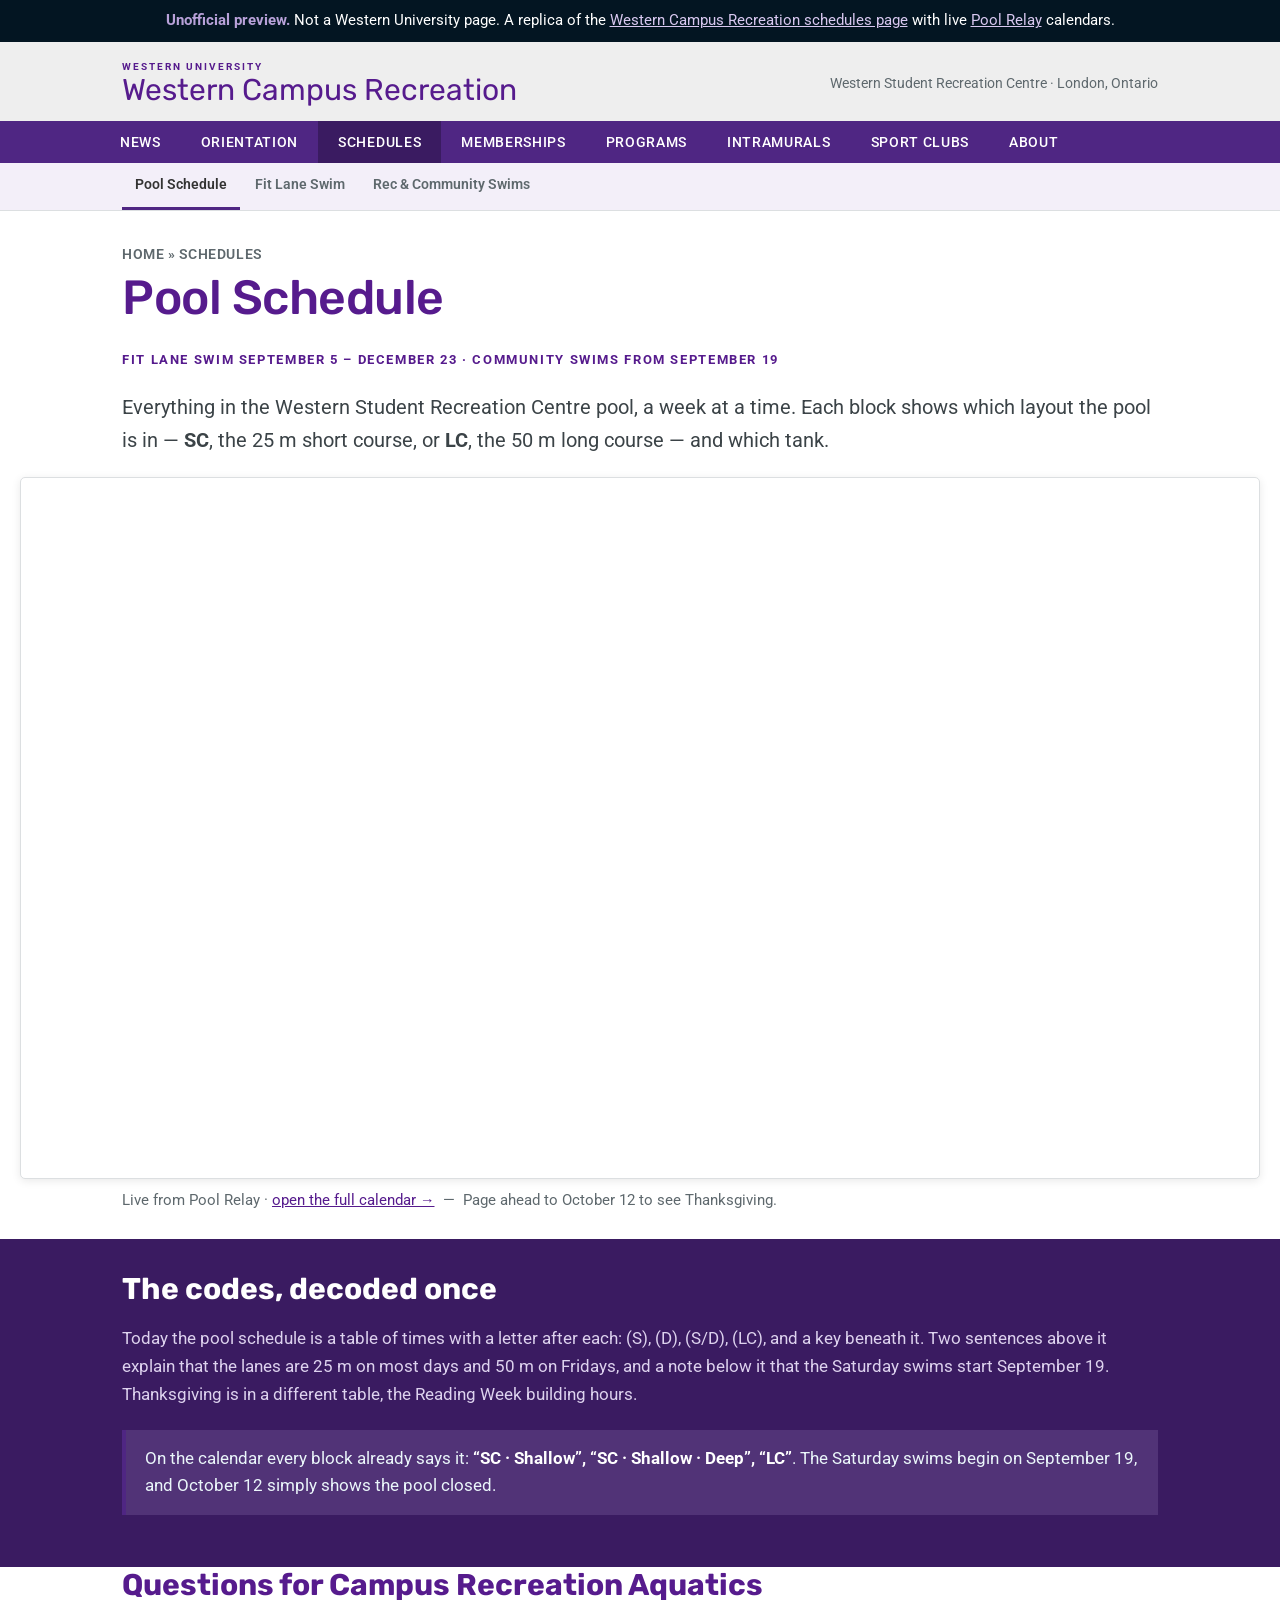
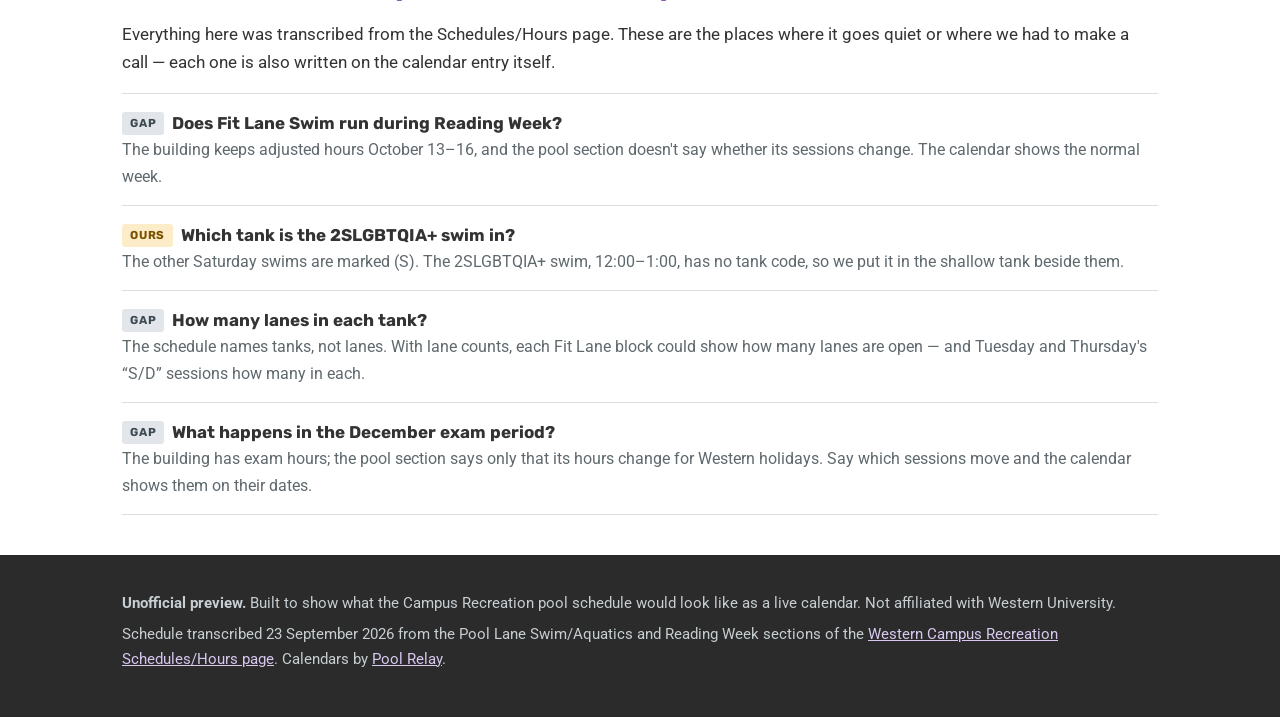
<file: index.html>
<!DOCTYPE html>
<!--
  UNOFFICIAL PREVIEW. Not a Western University website.
  Generated by build.py — edit that, not this file.
-->
<html lang="en">
<head>
<meta charset="utf-8">
<meta name="viewport" content="width=device-width, initial-scale=1">
<meta name="robots" content="noindex, nofollow">
<title>Pool Schedule &mdash; Western Campus Recreation (Pool Relay preview)</title>
<meta name="description" content="Unofficial preview of the Western Campus Recreation pool schedule as a live Pool Relay calendar.">
<link rel="preconnect" href="https://fonts.googleapis.com">
<link rel="preconnect" href="https://fonts.gstatic.com" crossorigin>
<link href="https://fonts.googleapis.com/css2?family=Roboto:wght@400;500;700&family=Rubik:wght@400;500;600&display=swap" rel="stylesheet">
<link rel="stylesheet" href="style.css">
</head>
<body>

<div class="ribbon">
  <b>Unofficial preview.</b> Not a Western University page. A replica of the
  <a href="https://www.uwo.ca/campusrec/schedules/index.html" target="_blank" rel="noopener">Western Campus Recreation schedules page</a>
  with live <a href="https://www.poolrelay.com" target="_blank" rel="noopener">Pool&nbsp;Relay</a> calendars.
</div>

<header class="brandbar">
  <div class="wrap inner">
    <a class="mark" href="index.html"><span class="city">WESTERN UNIVERSITY</span>Western Campus Recreation</a>
    <div class="tel">Western Student Recreation Centre &middot; London, Ontario</div>
  </div>
</header>

<nav class="main">
  <ul>
    <li><a href="https://www.uwo.ca/campusrec/" target="_blank" rel="noopener">News</a></li>
    <li><a href="https://www.uwo.ca/campusrec/" target="_blank" rel="noopener">Orientation</a></li>
    <li class="on"><a href="index.html">Schedules</a></li>
    <li><a href="https://www.uwo.ca/campusrec/" target="_blank" rel="noopener">Memberships</a></li>
    <li><a href="https://www.uwo.ca/campusrec/" target="_blank" rel="noopener">Programs</a></li>
    <li><a href="https://www.uwo.ca/campusrec/" target="_blank" rel="noopener">Intramurals</a></li>
    <li><a href="https://www.uwo.ca/campusrec/" target="_blank" rel="noopener">Sport Clubs</a></li>
    <li><a href="https://www.uwo.ca/campusrec/" target="_blank" rel="noopener">About</a></li>
  </ul>
</nav>

<nav class="sub">
  <ul>
    <li class="on"><a href="index.html">Pool Schedule</a></li>
    <li><a href="fit-lane-swim.html">Fit Lane Swim</a></li>
    <li><a href="community-swims.html">Rec &amp; Community Swims</a></li>
  </ul>
</nav>

<section class="wrap hero">
  <div class="crumb">Home &raquo; Schedules</div>
  <h1>Pool Schedule</h1>
  <p class="kicker">Fit Lane Swim September 5 &ndash; December 23 &middot; community swims from September 19</p>
  <p class="lead">Everything in the Western Student Recreation Centre pool, a week at a time. Each block
  shows which layout the pool is in &mdash; <strong>SC</strong>, the 25 m short course, or
  <strong>LC</strong>, the 50 m long course &mdash; and which tank.</p>

  <div class="cal">
    <iframe src="https://www.poolrelay.com/embed/JZFbwQPBPYl4stBPd8MkF8"
            title="Western WSRC Pool — this week" loading="lazy"></iframe>
  </div>
  <p class="capt">Live from Pool Relay &middot;
    <a href="https://www.poolrelay.com/v/JZFbwQPBPYl4stBPd8MkF8" target="_blank" rel="noopener">open the full calendar &rarr;</a> &nbsp;&mdash;&nbsp; Page ahead to October 12 to see Thanksgiving.
  </p>

</section>

<div class="trail">
  <div class="wrap">
    <h2>The codes, decoded once</h2>
    <p>Today the pool schedule is a table of times with a letter after each: (S), (D), (S/D), (LC), and a key
    beneath it. Two sentences above it explain that the lanes are 25 m on most days and 50 m on Fridays, and a
    note below it that the Saturday swims start September 19. Thanksgiving is in a different table, the
    Reading Week building hours.</p>
    <p class="answer">On the calendar every block already says it: <b>&ldquo;SC · Shallow&rdquo;, &ldquo;SC ·
    Shallow · Deep&rdquo;, &ldquo;LC&rdquo;</b>. The Saturday swims begin on September 19, and October 12
    simply shows the pool closed.</p>
  </div>
</div>

<section class="wrap">
  <h2>Questions for Campus Recreation Aquatics</h2>
  <p>Everything here was transcribed from the Schedules/Hours page. These are the places where it goes
  quiet or where we had to make a call &mdash; each one is also written on the calendar entry itself.</p>

  <ul class="qa">
    <li>
      <div class="q"><span class="tag gap">Gap</span>Does Fit Lane Swim run during Reading Week?</div>
      <div class="a">The building keeps adjusted hours October 13&ndash;16, and the pool section doesn't
      say whether its sessions change. The calendar shows the normal week.</div>
    </li>
    <li>
      <div class="q"><span class="tag ours">Ours</span>Which tank is the 2SLGBTQIA+ swim in?</div>
      <div class="a">The other Saturday swims are marked (S). The 2SLGBTQIA+ swim, 12:00&ndash;1:00, has no
      tank code, so we put it in the shallow tank beside them.</div>
    </li>
    <li>
      <div class="q"><span class="tag gap">Gap</span>How many lanes in each tank?</div>
      <div class="a">The schedule names tanks, not lanes. With lane counts, each Fit Lane block could show
      how many lanes are open &mdash; and Tuesday and Thursday's &ldquo;S/D&rdquo; sessions how many in each.</div>
    </li>
    <li>
      <div class="q"><span class="tag gap">Gap</span>What happens in the December exam period?</div>
      <div class="a">The building has exam hours; the pool section says only that its hours change for Western
      holidays. Say which sessions move and the calendar shows them on their dates.</div>
    </li>
  </ul>
</section>


<footer>
  <div class="wrap">
    <p><strong>Unofficial preview.</strong> Built to show what the Campus Recreation pool schedule would
    look like as a live calendar. Not affiliated with Western University.</p>
    <p>Schedule transcribed 23 September 2026 from the Pool Lane Swim/Aquatics and Reading Week sections of
    the <a href="https://www.uwo.ca/campusrec/schedules/index.html" target="_blank" rel="noopener">Western Campus Recreation Schedules/Hours page</a>. Calendars by
    <a href="https://www.poolrelay.com" target="_blank" rel="noopener">Pool Relay</a>.</p>
  </div>
</footer>

</body>
</html>
</file>
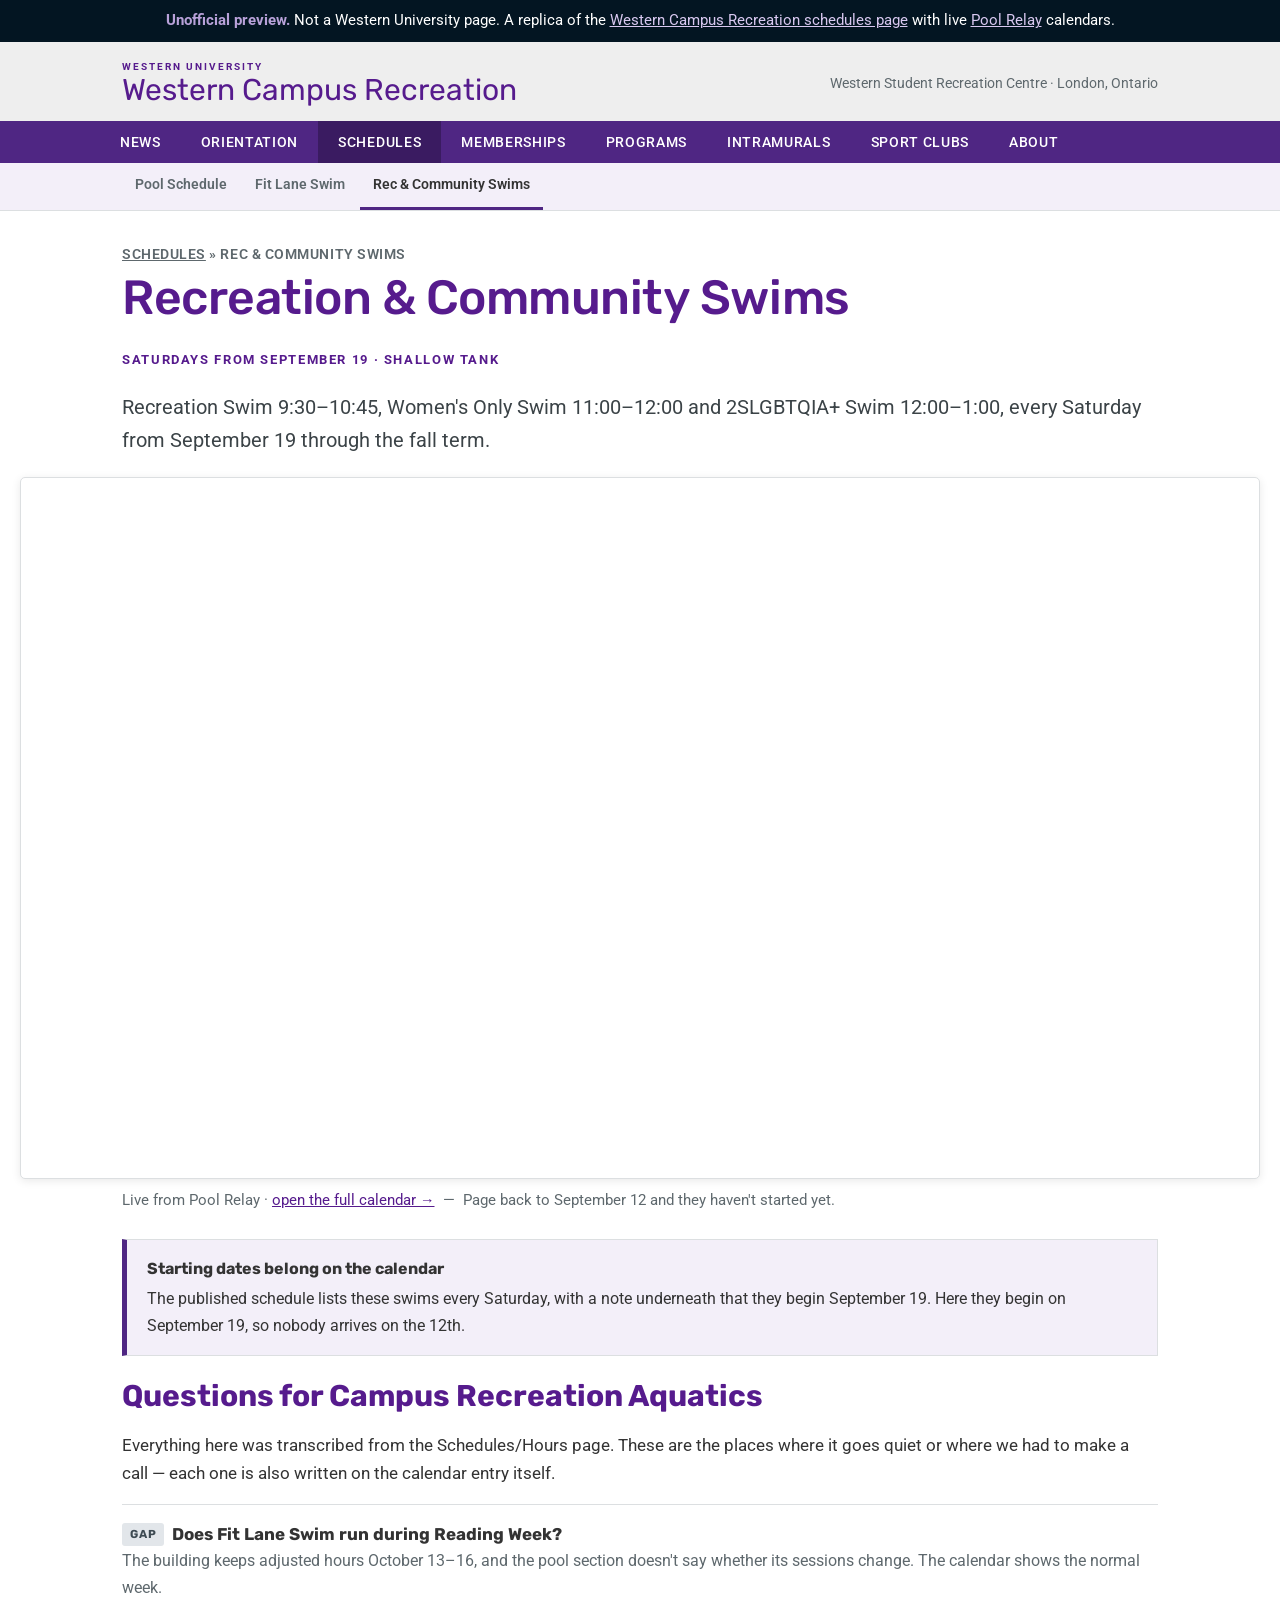
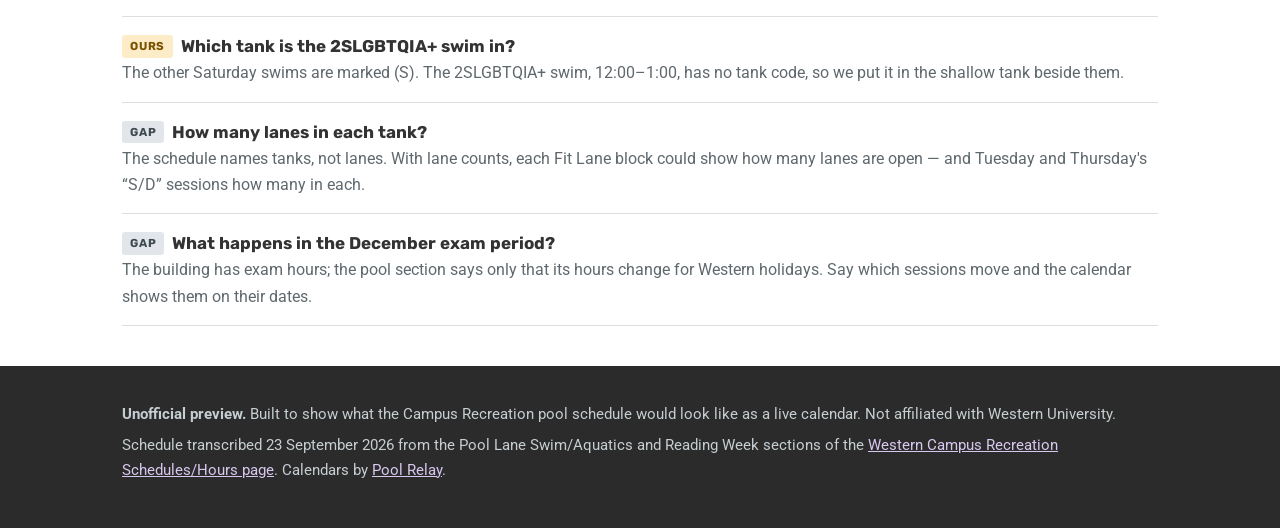
<file: community-swims.html>
<!DOCTYPE html>
<!--
  UNOFFICIAL PREVIEW. Not a Western University website.
  Generated by build.py — edit that, not this file.
-->
<html lang="en">
<head>
<meta charset="utf-8">
<meta name="viewport" content="width=device-width, initial-scale=1">
<meta name="robots" content="noindex, nofollow">
<title>Rec &amp; Community Swims &mdash; Western Campus Recreation (Pool Relay preview)</title>
<meta name="description" content="Unofficial preview: Western's Saturday recreation, Women's Only and 2SLGBTQIA+ swims.">
<link rel="preconnect" href="https://fonts.googleapis.com">
<link rel="preconnect" href="https://fonts.gstatic.com" crossorigin>
<link href="https://fonts.googleapis.com/css2?family=Roboto:wght@400;500;700&family=Rubik:wght@400;500;600&display=swap" rel="stylesheet">
<link rel="stylesheet" href="style.css">
</head>
<body>

<div class="ribbon">
  <b>Unofficial preview.</b> Not a Western University page. A replica of the
  <a href="https://www.uwo.ca/campusrec/schedules/index.html" target="_blank" rel="noopener">Western Campus Recreation schedules page</a>
  with live <a href="https://www.poolrelay.com" target="_blank" rel="noopener">Pool&nbsp;Relay</a> calendars.
</div>

<header class="brandbar">
  <div class="wrap inner">
    <a class="mark" href="index.html"><span class="city">WESTERN UNIVERSITY</span>Western Campus Recreation</a>
    <div class="tel">Western Student Recreation Centre &middot; London, Ontario</div>
  </div>
</header>

<nav class="main">
  <ul>
    <li><a href="https://www.uwo.ca/campusrec/" target="_blank" rel="noopener">News</a></li>
    <li><a href="https://www.uwo.ca/campusrec/" target="_blank" rel="noopener">Orientation</a></li>
    <li class="on"><a href="index.html">Schedules</a></li>
    <li><a href="https://www.uwo.ca/campusrec/" target="_blank" rel="noopener">Memberships</a></li>
    <li><a href="https://www.uwo.ca/campusrec/" target="_blank" rel="noopener">Programs</a></li>
    <li><a href="https://www.uwo.ca/campusrec/" target="_blank" rel="noopener">Intramurals</a></li>
    <li><a href="https://www.uwo.ca/campusrec/" target="_blank" rel="noopener">Sport Clubs</a></li>
    <li><a href="https://www.uwo.ca/campusrec/" target="_blank" rel="noopener">About</a></li>
  </ul>
</nav>

<nav class="sub">
  <ul>
    <li><a href="index.html">Pool Schedule</a></li>
    <li><a href="fit-lane-swim.html">Fit Lane Swim</a></li>
    <li class="on"><a href="community-swims.html">Rec &amp; Community Swims</a></li>
  </ul>
</nav>

<section class="wrap hero">
  <div class="crumb"><a href="index.html">Schedules</a> &raquo; Rec &amp; Community Swims</div>
  <h1>Recreation &amp; Community Swims</h1>
  <p class="kicker">Saturdays from September 19 &middot; shallow tank</p>
  <p class="lead">Recreation Swim 9:30&ndash;10:45, Women's Only Swim 11:00&ndash;12:00 and 2SLGBTQIA+
  Swim 12:00&ndash;1:00, every Saturday from September 19 through the fall term.</p>

  <div class="cal">
    <iframe src="https://www.poolrelay.com/embed/jqQnktEJJFMjZallFoztFW"
            title="Western Rec & Community Swims — Saturdays" loading="lazy"></iframe>
  </div>
  <p class="capt">Live from Pool Relay &middot;
    <a href="https://www.poolrelay.com/v/jqQnktEJJFMjZallFoztFW" target="_blank" rel="noopener">open the full calendar &rarr;</a> &nbsp;&mdash;&nbsp; Page back to September 12 and they haven't started yet.
  </p>

</section>

<section class="wrap">
  <div class="note">
    <span class="hd">Starting dates belong on the calendar</span>
    The published schedule lists these swims every Saturday, with a note underneath that they begin
    September 19. Here they begin on September 19, so nobody arrives on the 12th.
  </div>
</section>

<section class="wrap">
  <h2>Questions for Campus Recreation Aquatics</h2>
  <p>Everything here was transcribed from the Schedules/Hours page. These are the places where it goes
  quiet or where we had to make a call &mdash; each one is also written on the calendar entry itself.</p>

  <ul class="qa">
    <li>
      <div class="q"><span class="tag gap">Gap</span>Does Fit Lane Swim run during Reading Week?</div>
      <div class="a">The building keeps adjusted hours October 13&ndash;16, and the pool section doesn't
      say whether its sessions change. The calendar shows the normal week.</div>
    </li>
    <li>
      <div class="q"><span class="tag ours">Ours</span>Which tank is the 2SLGBTQIA+ swim in?</div>
      <div class="a">The other Saturday swims are marked (S). The 2SLGBTQIA+ swim, 12:00&ndash;1:00, has no
      tank code, so we put it in the shallow tank beside them.</div>
    </li>
    <li>
      <div class="q"><span class="tag gap">Gap</span>How many lanes in each tank?</div>
      <div class="a">The schedule names tanks, not lanes. With lane counts, each Fit Lane block could show
      how many lanes are open &mdash; and Tuesday and Thursday's &ldquo;S/D&rdquo; sessions how many in each.</div>
    </li>
    <li>
      <div class="q"><span class="tag gap">Gap</span>What happens in the December exam period?</div>
      <div class="a">The building has exam hours; the pool section says only that its hours change for Western
      holidays. Say which sessions move and the calendar shows them on their dates.</div>
    </li>
  </ul>
</section>


<footer>
  <div class="wrap">
    <p><strong>Unofficial preview.</strong> Built to show what the Campus Recreation pool schedule would
    look like as a live calendar. Not affiliated with Western University.</p>
    <p>Schedule transcribed 23 September 2026 from the Pool Lane Swim/Aquatics and Reading Week sections of
    the <a href="https://www.uwo.ca/campusrec/schedules/index.html" target="_blank" rel="noopener">Western Campus Recreation Schedules/Hours page</a>. Calendars by
    <a href="https://www.poolrelay.com" target="_blank" rel="noopener">Pool Relay</a>.</p>
  </div>
</footer>

</body>
</html>
</file>
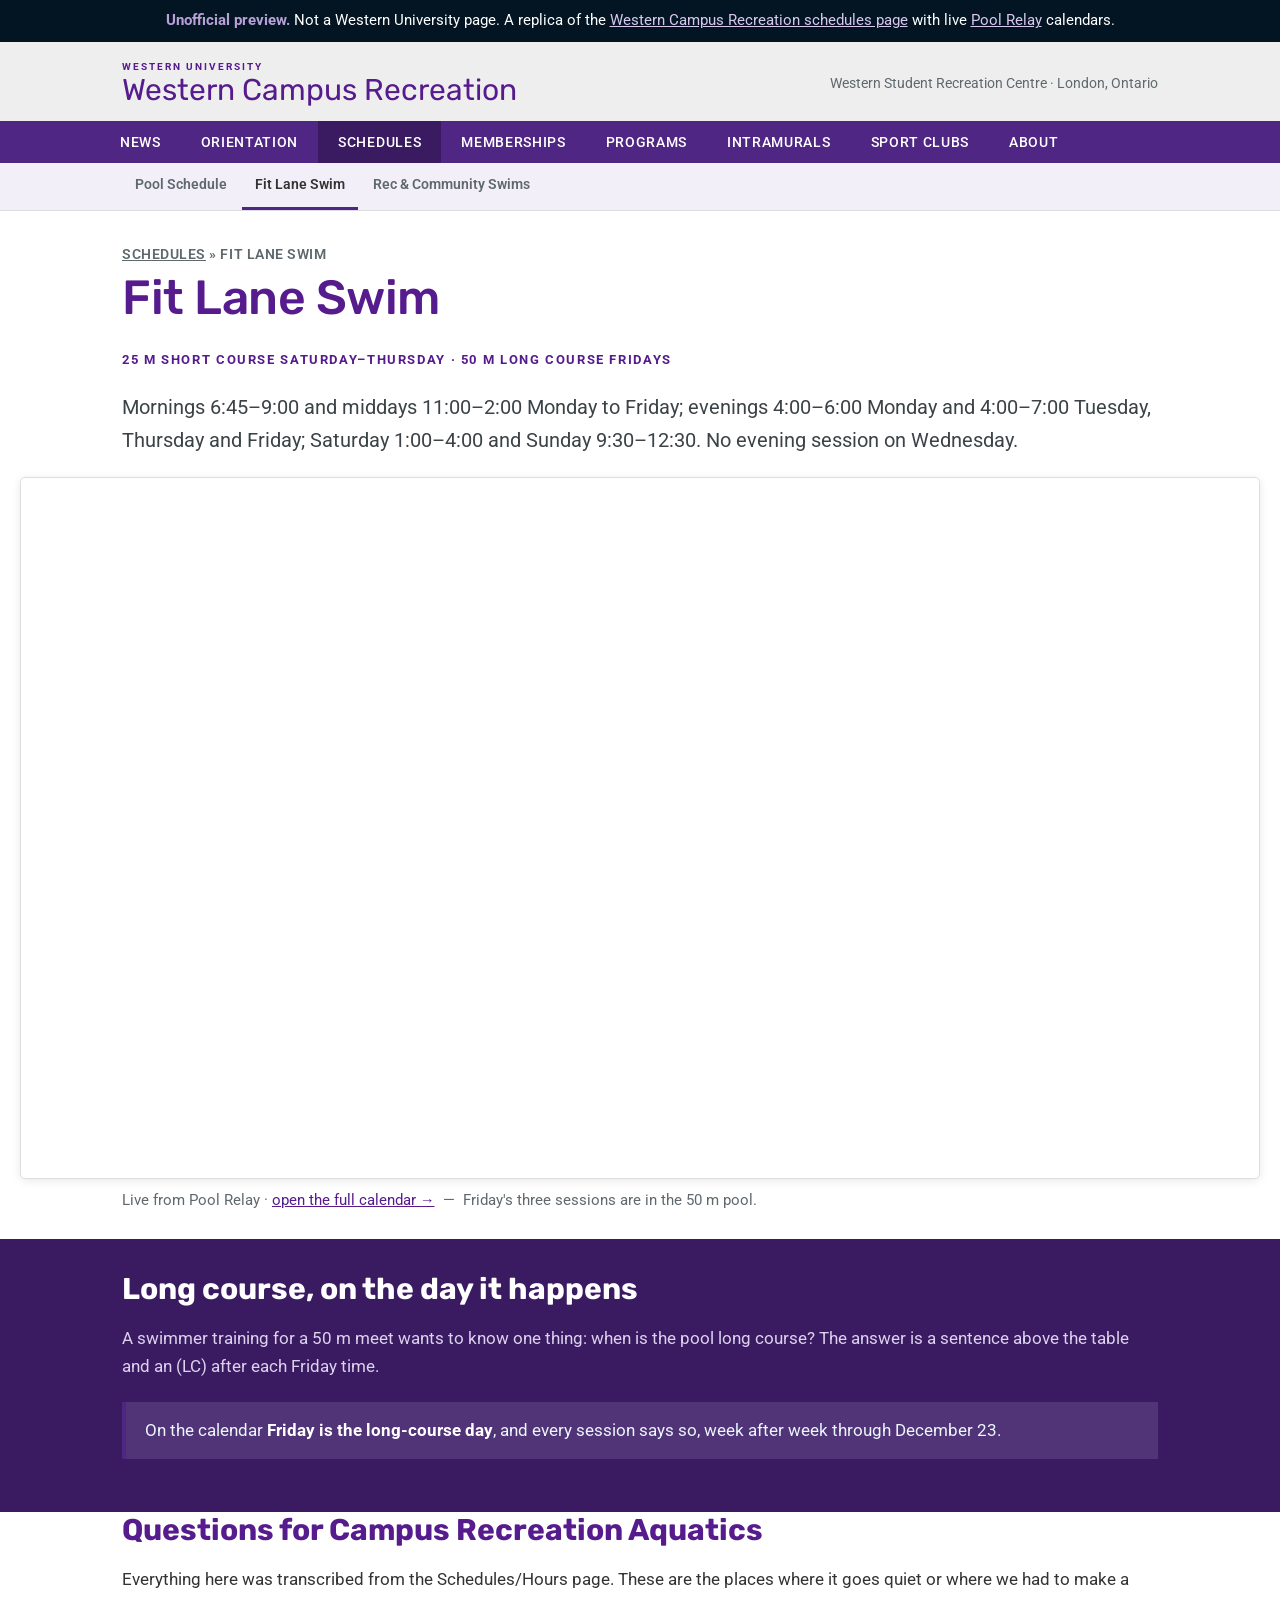
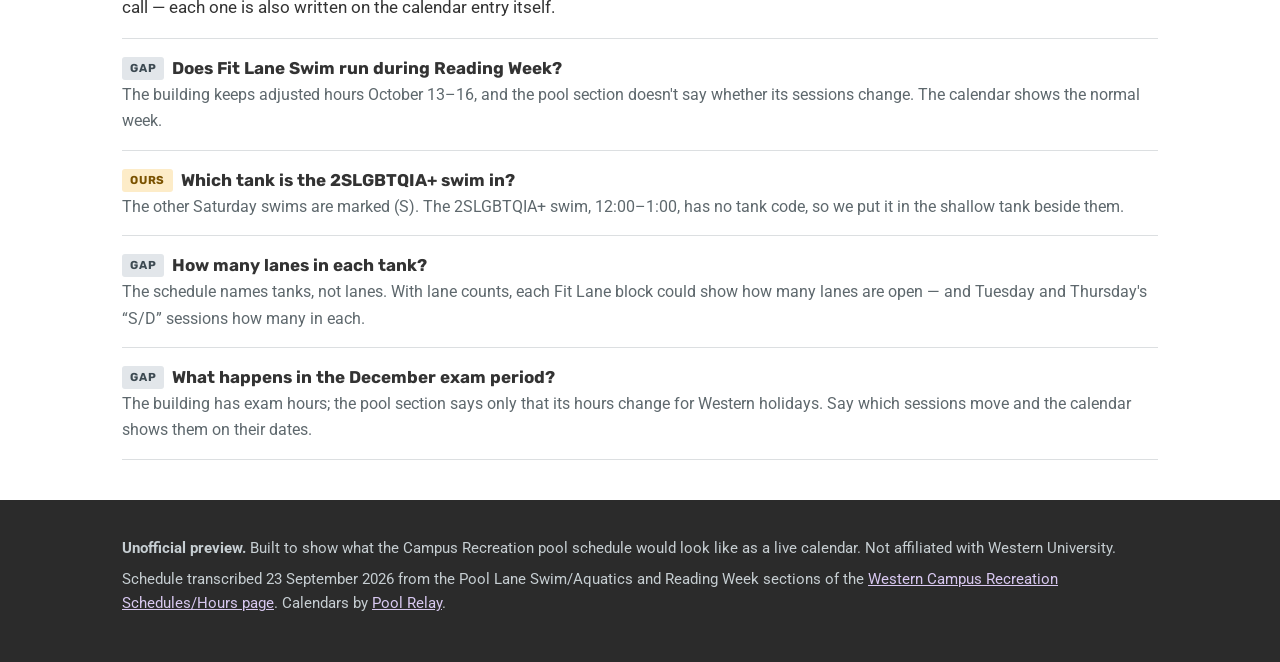
<file: fit-lane-swim.html>
<!DOCTYPE html>
<!--
  UNOFFICIAL PREVIEW. Not a Western University website.
  Generated by build.py — edit that, not this file.
-->
<html lang="en">
<head>
<meta charset="utf-8">
<meta name="viewport" content="width=device-width, initial-scale=1">
<meta name="robots" content="noindex, nofollow">
<title>Fit Lane Swim &mdash; Western Campus Recreation (Pool Relay preview)</title>
<meta name="description" content="Unofficial preview: Western Fit Lane Swim, with the 25 m and 50 m days on the calendar.">
<link rel="preconnect" href="https://fonts.googleapis.com">
<link rel="preconnect" href="https://fonts.gstatic.com" crossorigin>
<link href="https://fonts.googleapis.com/css2?family=Roboto:wght@400;500;700&family=Rubik:wght@400;500;600&display=swap" rel="stylesheet">
<link rel="stylesheet" href="style.css">
</head>
<body>

<div class="ribbon">
  <b>Unofficial preview.</b> Not a Western University page. A replica of the
  <a href="https://www.uwo.ca/campusrec/schedules/index.html" target="_blank" rel="noopener">Western Campus Recreation schedules page</a>
  with live <a href="https://www.poolrelay.com" target="_blank" rel="noopener">Pool&nbsp;Relay</a> calendars.
</div>

<header class="brandbar">
  <div class="wrap inner">
    <a class="mark" href="index.html"><span class="city">WESTERN UNIVERSITY</span>Western Campus Recreation</a>
    <div class="tel">Western Student Recreation Centre &middot; London, Ontario</div>
  </div>
</header>

<nav class="main">
  <ul>
    <li><a href="https://www.uwo.ca/campusrec/" target="_blank" rel="noopener">News</a></li>
    <li><a href="https://www.uwo.ca/campusrec/" target="_blank" rel="noopener">Orientation</a></li>
    <li class="on"><a href="index.html">Schedules</a></li>
    <li><a href="https://www.uwo.ca/campusrec/" target="_blank" rel="noopener">Memberships</a></li>
    <li><a href="https://www.uwo.ca/campusrec/" target="_blank" rel="noopener">Programs</a></li>
    <li><a href="https://www.uwo.ca/campusrec/" target="_blank" rel="noopener">Intramurals</a></li>
    <li><a href="https://www.uwo.ca/campusrec/" target="_blank" rel="noopener">Sport Clubs</a></li>
    <li><a href="https://www.uwo.ca/campusrec/" target="_blank" rel="noopener">About</a></li>
  </ul>
</nav>

<nav class="sub">
  <ul>
    <li><a href="index.html">Pool Schedule</a></li>
    <li class="on"><a href="fit-lane-swim.html">Fit Lane Swim</a></li>
    <li><a href="community-swims.html">Rec &amp; Community Swims</a></li>
  </ul>
</nav>

<section class="wrap hero">
  <div class="crumb"><a href="index.html">Schedules</a> &raquo; Fit Lane Swim</div>
  <h1>Fit Lane Swim</h1>
  <p class="kicker">25 m short course Saturday&ndash;Thursday &middot; 50 m long course Fridays</p>
  <p class="lead">Mornings 6:45&ndash;9:00 and middays 11:00&ndash;2:00 Monday to Friday; evenings 4:00&ndash;6:00
  Monday and 4:00&ndash;7:00 Tuesday, Thursday and Friday; Saturday 1:00&ndash;4:00 and Sunday
  9:30&ndash;12:30. No evening session on Wednesday.</p>

  <div class="cal">
    <iframe src="https://www.poolrelay.com/embed/NF0VU5945BliG4dBjcG4Ye"
            title="Western Fit Lane Swim — the lane swim week" loading="lazy"></iframe>
  </div>
  <p class="capt">Live from Pool Relay &middot;
    <a href="https://www.poolrelay.com/v/NF0VU5945BliG4dBjcG4Ye" target="_blank" rel="noopener">open the full calendar &rarr;</a> &nbsp;&mdash;&nbsp; Friday's three sessions are in the 50 m pool.
  </p>

</section>

<div class="trail">
  <div class="wrap">
    <h2>Long course, on the day it happens</h2>
    <p>A swimmer training for a 50 m meet wants to know one thing: when is the pool long course? The answer
    is a sentence above the table and an (LC) after each Friday time.</p>
    <p class="answer">On the calendar <b>Friday is the long-course day</b>, and every session says so, week
    after week through December 23.</p>
  </div>
</div>

<section class="wrap">
  <h2>Questions for Campus Recreation Aquatics</h2>
  <p>Everything here was transcribed from the Schedules/Hours page. These are the places where it goes
  quiet or where we had to make a call &mdash; each one is also written on the calendar entry itself.</p>

  <ul class="qa">
    <li>
      <div class="q"><span class="tag gap">Gap</span>Does Fit Lane Swim run during Reading Week?</div>
      <div class="a">The building keeps adjusted hours October 13&ndash;16, and the pool section doesn't
      say whether its sessions change. The calendar shows the normal week.</div>
    </li>
    <li>
      <div class="q"><span class="tag ours">Ours</span>Which tank is the 2SLGBTQIA+ swim in?</div>
      <div class="a">The other Saturday swims are marked (S). The 2SLGBTQIA+ swim, 12:00&ndash;1:00, has no
      tank code, so we put it in the shallow tank beside them.</div>
    </li>
    <li>
      <div class="q"><span class="tag gap">Gap</span>How many lanes in each tank?</div>
      <div class="a">The schedule names tanks, not lanes. With lane counts, each Fit Lane block could show
      how many lanes are open &mdash; and Tuesday and Thursday's &ldquo;S/D&rdquo; sessions how many in each.</div>
    </li>
    <li>
      <div class="q"><span class="tag gap">Gap</span>What happens in the December exam period?</div>
      <div class="a">The building has exam hours; the pool section says only that its hours change for Western
      holidays. Say which sessions move and the calendar shows them on their dates.</div>
    </li>
  </ul>
</section>


<footer>
  <div class="wrap">
    <p><strong>Unofficial preview.</strong> Built to show what the Campus Recreation pool schedule would
    look like as a live calendar. Not affiliated with Western University.</p>
    <p>Schedule transcribed 23 September 2026 from the Pool Lane Swim/Aquatics and Reading Week sections of
    the <a href="https://www.uwo.ca/campusrec/schedules/index.html" target="_blank" rel="noopener">Western Campus Recreation Schedules/Hours page</a>. Calendars by
    <a href="https://www.poolrelay.com" target="_blank" rel="noopener">Pool Relay</a>.</p>
  </div>
</footer>

</body>
</html>
</file>
<file: style.css>
/* Western Campus Recreation — Pool Relay preview.
   Shared by all seven preview pages. */

:root{
  --cyan:    #4f2683;
  --cyan-d:  #561b8d;
  --charcoal:#4f2683;
  --gold:    #b8a1d9;
  --ink:     #333;
  --muted:   #5e686d;
  --rule:    #dcdfe1;
  --wash:    #f3eff9;
  --card:    #ededed;
  --font:  Roboto, Arial, -apple-system, BlinkMacSystemFont, "Segoe UI", Helvetica, Arial, sans-serif;
  --slab:  "Rubik", Arial, Helvetica, sans-serif;
}
*,*::before,*::after{ box-sizing:border-box }
html{ -webkit-text-size-adjust:100% }
body{ margin:0; background:#fff; color:var(--ink); font-family:var(--font); font-size:17px; line-height:1.65 }
img{ max-width:100%; display:block }
a{ color:var(--cyan-d) }
h1,h2,h3{ font-family:var(--slab); line-height:1.2; margin:0 0 .5em }
h1{ font-size:clamp(30px,5.4vw,48px); letter-spacing:-.01em }
h2{ font-size:clamp(22px,3.4vw,30px); margin-top:0 }
h3{ font-size:19px }
.wrap{ max-width:1080px; margin:0 auto; padding:0 22px }

.ribbon{ background:#22282b; color:#fff; font-size:14.5px; line-height:1.55;
  padding:10px 20px; text-align:center }
.ribbon b{ color:var(--gold) }
.ribbon a{ color:#d8c8f0 }

.brandbar{ padding:20px 0 16px }
.brandbar .inner{ display:flex; align-items:center; gap:14px; flex-wrap:wrap }
.mark{ font-family:var(--slab); font-weight:700; letter-spacing:-.01em;
  font-size:30px; line-height:1; color:#111; text-decoration:none }
.mark .city{ display:block; font-family:var(--font); font-weight:700; font-size:11px;
  letter-spacing:.14em; color:var(--muted); margin-bottom:3px }
.mark .plus{ color:var(--gold) }
.brandbar .tel{ margin-left:auto; font-size:14px; color:var(--muted) }

nav.main{ background:var(--cyan) }
nav.main ul{ list-style:none; margin:0 auto; padding:0; display:flex; flex-wrap:wrap;
  max-width:1080px }
nav.main a{ display:block; padding:13px 20px; color:#08343f; text-decoration:none;
  font-weight:700; font-size:14.5px; letter-spacing:.05em; text-transform:uppercase }
nav.main a:hover{ background:rgba(255,255,255,.28) }
nav.main .on a{ background:var(--charcoal); color:#fff }

/* Sub-nav across the seven preview pages. */
nav.sub{ border-bottom:1px solid var(--rule); background:var(--wash) }
nav.sub ul{ list-style:none; margin:0 auto; padding:0 22px; display:flex; flex-wrap:wrap;
  gap:2px; max-width:1080px }
nav.sub a{ display:block; padding:10px 13px; text-decoration:none; color:var(--muted);
  font-weight:600; font-size:14px; border-bottom:3px solid transparent }
nav.sub a:hover{ color:var(--cyan-d) }
nav.sub .on a{ color:var(--ink); border-bottom-color:var(--cyan) }

.crumb{ font-size:13.5px; color:var(--muted); letter-spacing:.04em;
  text-transform:uppercase; padding:22px 0 4px; font-weight:600 }
.crumb a{ color:var(--muted) }

section{ padding:14px 0 36px }
.lead{ font-size:20px; color:#3b4347 }
.kicker{ font-family:var(--font); font-weight:700; font-size:12.5px; letter-spacing:.13em;
  text-transform:uppercase; color:var(--cyan-d); margin:0 0 6px }
.hero{ padding-top:10px }

/* A week of twenty lanes needs more width than a column of prose does, so the
   calendars break out of the text measure and center on the viewport. */
.cal{ border:1px solid var(--rule); border-radius:5px; overflow:hidden;
  box-shadow:0 2px 10px rgba(0,0,0,.09); background:#fff; margin:20px 0 10px;
  position:relative; left:50%; transform:translateX(-50%);
  width:min(1460px, calc(100vw - 40px)) }
.cal iframe{ width:100%; height:700px; border:0; display:block }
.cal.short iframe{ height:560px }
.capt{ font-size:14.5px; color:var(--muted); margin:0 0 26px }

.note{ border:1px solid var(--rule); border-left:5px solid var(--cyan);
  background:var(--wash); padding:16px 20px; margin:22px 0; font-size:16px }
.note .hd{ font-weight:700; display:block; margin-bottom:.25em; font-family:var(--slab) }

/* The dark band that carries a page's argument. */
.trail{ background:#22282b; color:#e6ebee; padding:32px 0 36px }
.trail h2{ color:#fff }
.trail .q{ font-family:var(--slab); font-size:clamp(19px,2.6vw,25px); color:#fff;
  margin:0 0 18px; font-weight:600 }
.trail p{ color:#b9c3c9 }
.trail ol, .trail ul{ margin:0; padding-left:22px; color:#b9c3c9; font-size:16px }
.trail li{ margin:.4em 0 }
.trail b, .trail strong{ color:#fff }
.trail .answer{ margin-top:22px; padding:15px 19px; background:rgba(184,161,217,.18);
  border-left:4px solid var(--cyan); color:#eaf6fa; font-size:16.5px }
.trail .answer b{ color:#fff }

.cards{ display:grid; grid-template-columns:repeat(auto-fit,minmax(232px,1fr)); gap:22px;
  margin:18px 0 6px }
.cards.pair{ grid-template-columns:repeat(auto-fit,minmax(260px,1fr)); max-width:620px }
.card{ background:var(--card); display:flex; flex-direction:column;
  color:inherit; text-decoration:none }
a.card:hover{ box-shadow:0 2px 12px rgba(0,0,0,.14) }
.card .pic{ height:118px; background:linear-gradient(140deg,#8a63c2,#4f2683);
  border-bottom:5px solid var(--gold) }
.card .pic.b{ background:linear-gradient(140deg,#7fd0a8,#2b8f68) }
.card .pic.c{ background:linear-gradient(140deg,#f6c96b,#d98b1d) }
.card .pic.d{ background:linear-gradient(140deg,#c9a6e8,#7b4fb0) }
.card .pic.e{ background:linear-gradient(140deg,#8fb4e8,#2e5fa8) }
.card .pic.f{ background:linear-gradient(140deg,#f2a3a3,#c04a4a) }
.card .pic.g{ background:linear-gradient(140deg,#b6a2e0,#5b2c87) }
.card .pic.h{ background:linear-gradient(140deg,#7fc7e8,#0070c0) }
.card .pic.i{ background:linear-gradient(140deg,#d9b8ea,#af7ac5) }
.card .pic.j{ background:linear-gradient(140deg,#8adad6,#16a5a5) }
.card .body{ padding:15px 18px 18px }
.card h3{ margin:0 0 .3em; font-size:19px }
.card p{ margin:0; font-size:15.5px; color:#4a5459 }
.card .already{ margin-top:11px; padding-top:10px; border-top:1px solid #d6d6d6;
  font-size:14px; color:var(--cyan-d); font-weight:600 }

table.sched{ width:100%; border-collapse:collapse; margin:14px 0 8px; font-size:16px }
table.sched th, table.sched td{ border:1px solid var(--rule); padding:9px 12px; text-align:left }
table.sched th{ background:var(--wash); font-weight:700; font-size:14px;
  text-transform:uppercase; letter-spacing:.04em }
table.sched td.n{ text-align:center; font-variant-numeric:tabular-nums; font-weight:600 }
.scroller{ overflow-x:auto }

.qa{ margin:0; padding:0; list-style:none }
.qa li{ border-top:1px solid var(--rule); padding:15px 0 }
.qa li:last-child{ border-bottom:1px solid var(--rule) }
.qa .q{ font-weight:700; font-family:var(--slab) }
.qa .a{ color:var(--muted); font-size:16px }
.tag{ display:inline-block; font-size:11.5px; font-weight:700; letter-spacing:.07em;
  text-transform:uppercase; padding:2px 8px; border-radius:3px; vertical-align:2px;
  margin-right:8px }
.tag.ours{ background:#fdecc8; color:#7a5200 }
.tag.clash{ background:#fbdcdc; color:#8e2020 }
.tag.gap{ background:#e2e6ea; color:#3d4a52 }

footer{ background:#22282b; color:#c6ced2; margin-top:40px; padding:30px 0 40px; font-size:15px }
footer a{ color:#d8c8f0 }
footer .wrap > p{ margin:.4em 0 }

/* Reno: a white header, the city green on nav and buttons, and a pale blue page; the
   dark "trail" band and footer take the city green rather than charcoal. */
.brandbar{ border-bottom:1px solid var(--rule) }
.mark{ color:var(--cyan-d); font-family:var(--font); font-size:24px; font-weight:700 }
.mark .city{ color:var(--cyan-d) }
nav.main a{ color:#fff }
nav.main a:hover{ background:rgba(255,255,255,.16) }
nav.main .on a{ background:#fff; color:var(--cyan-d) }
.trail{ background:#3a1b61 } footer{ background:#2b2b2b }
.trail p, .trail ol, .trail ul{ color:#ddd2ee }
.ribbon{ background:#031522 }
h1{ color:#561b8d; font-weight:500 } h2{ color:#561b8d } .trail h2{ color:#fff }
.facts{ display:grid; grid-template-columns:repeat(auto-fit,minmax(220px,1fr)); gap:14px 26px;
  margin:10px 0 4px; font-size:15.5px; color:#3b4347 }
.facts b{ display:block; color:var(--ink) }
body{ background:#fff }
.brandbar, .ribbon + .brandbar{ background:#fff }
table.closures th{ background:#1e1e1e; color:#fff }
.brandbar{ background:#eee !important; border-bottom:0 }
.mark{ color:#561b8d; font-family:"Rubik",Arial,sans-serif; font-weight:400; font-size:30px; letter-spacing:0 }
.mark .city{ color:#561b8d; letter-spacing:.2em; font-size:10px }
nav.main{ background:#4f2683 } nav.main a{ color:#fff; font:500 13.5px Roboto,Arial,sans-serif }
nav.main .on a{ background:#3a1b61; color:#fff }
.bar{ background:#4f2683; color:#fff; font:600 16px "Rubik",Arial,sans-serif; padding:8px 12px; margin:22px 0 0 }
table.sched th{ background:#f3eff9 }
</file>
